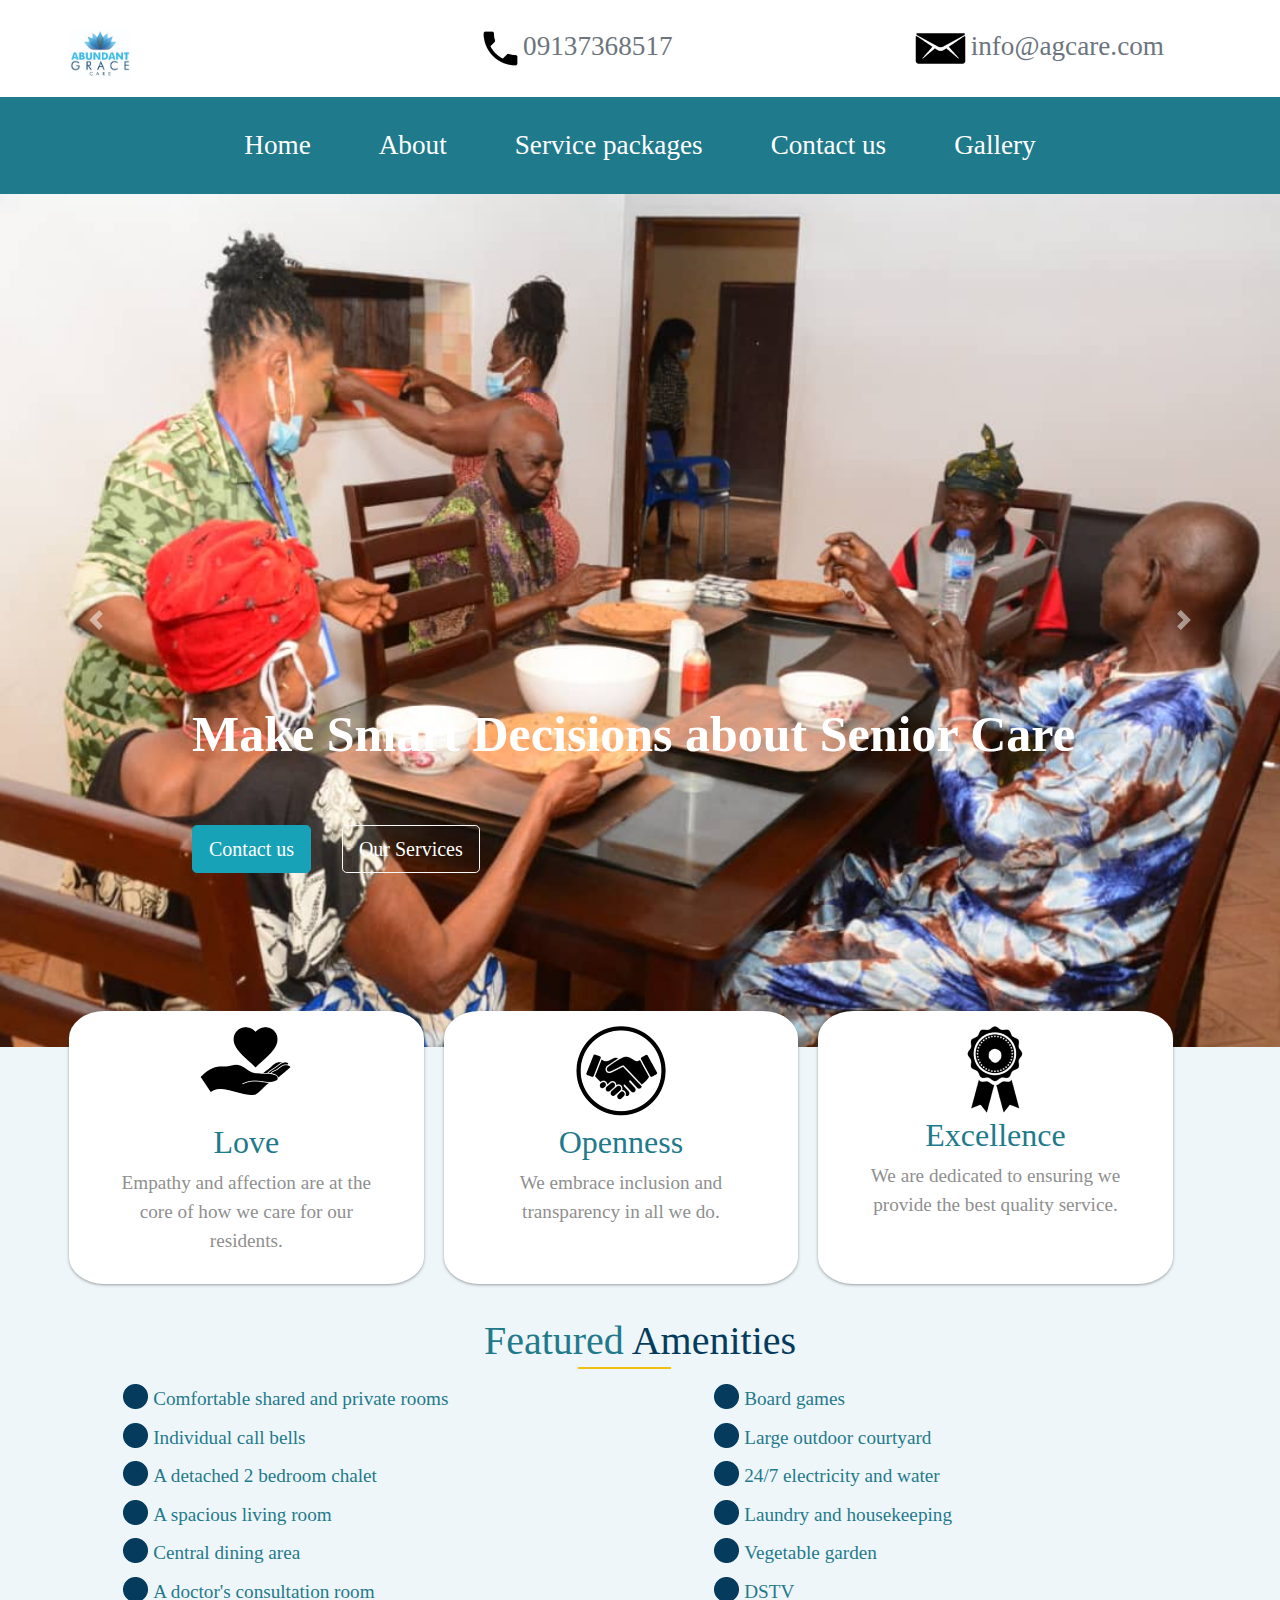
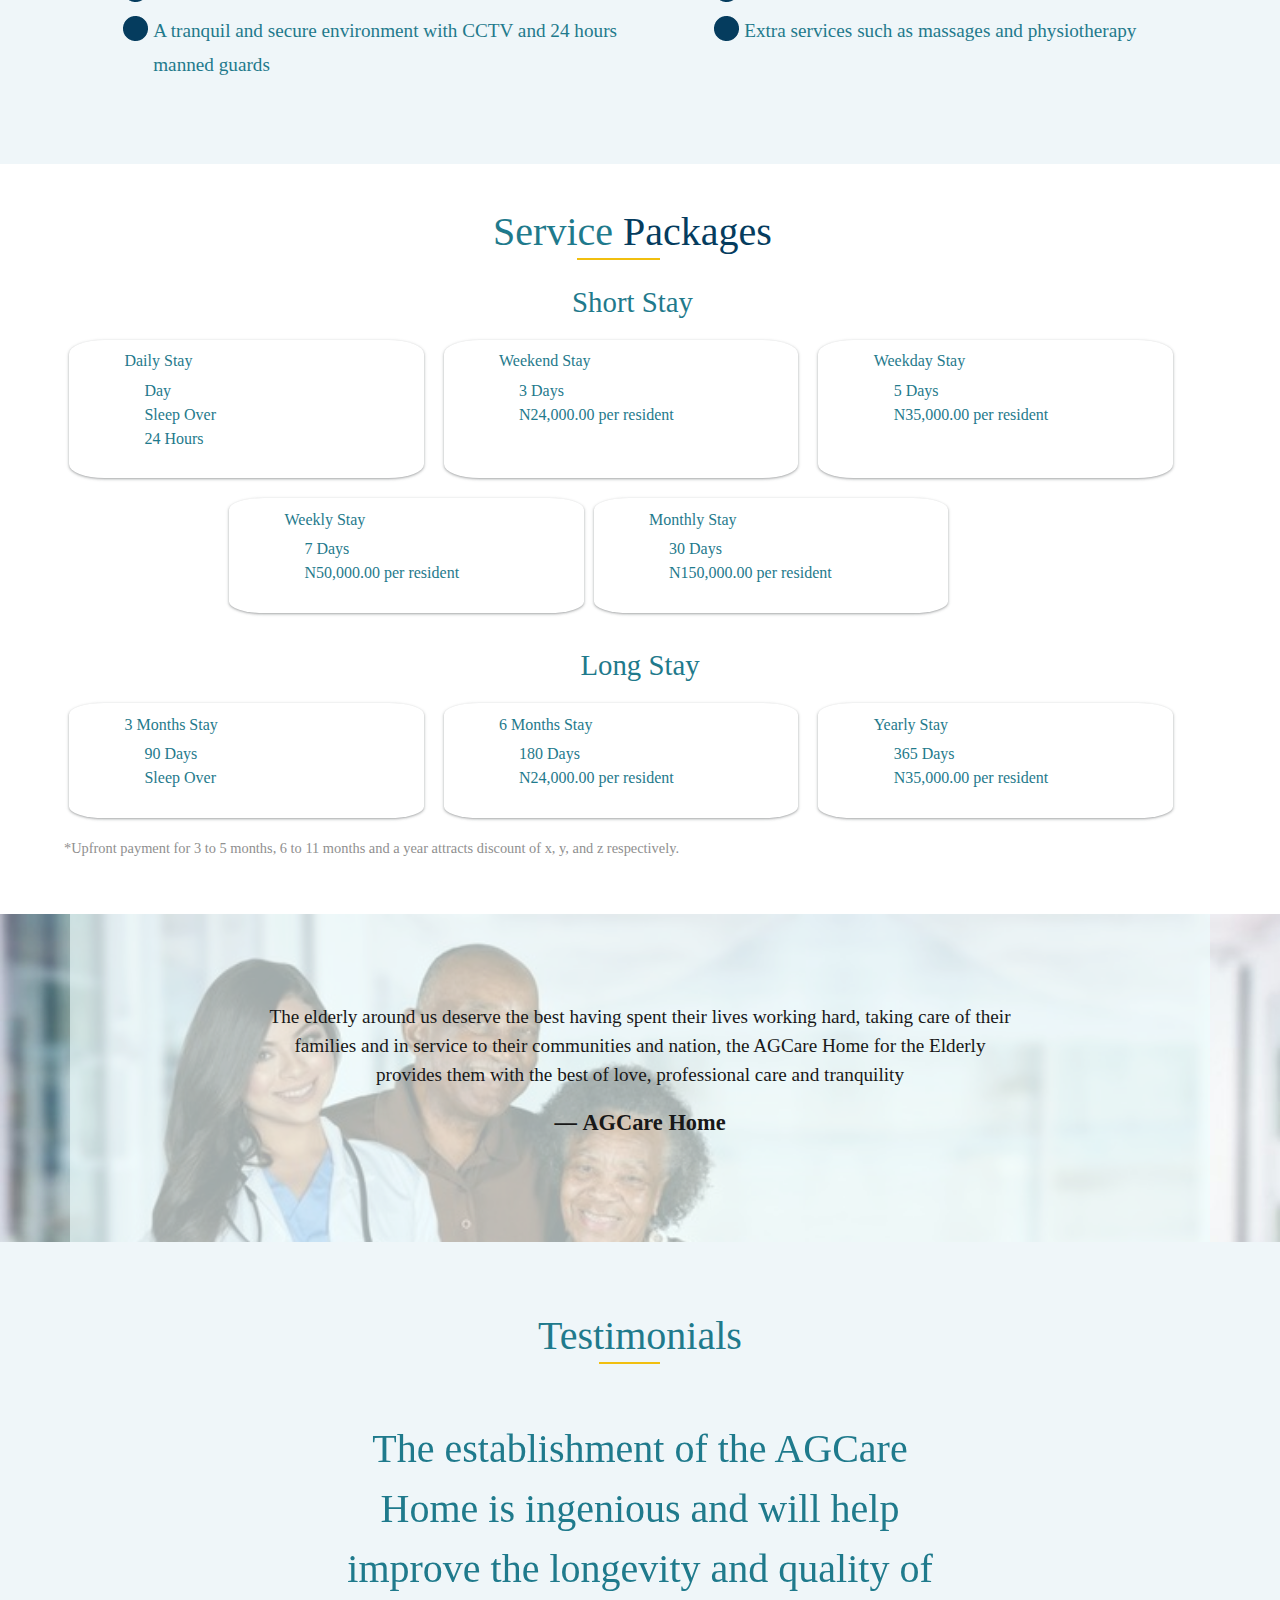
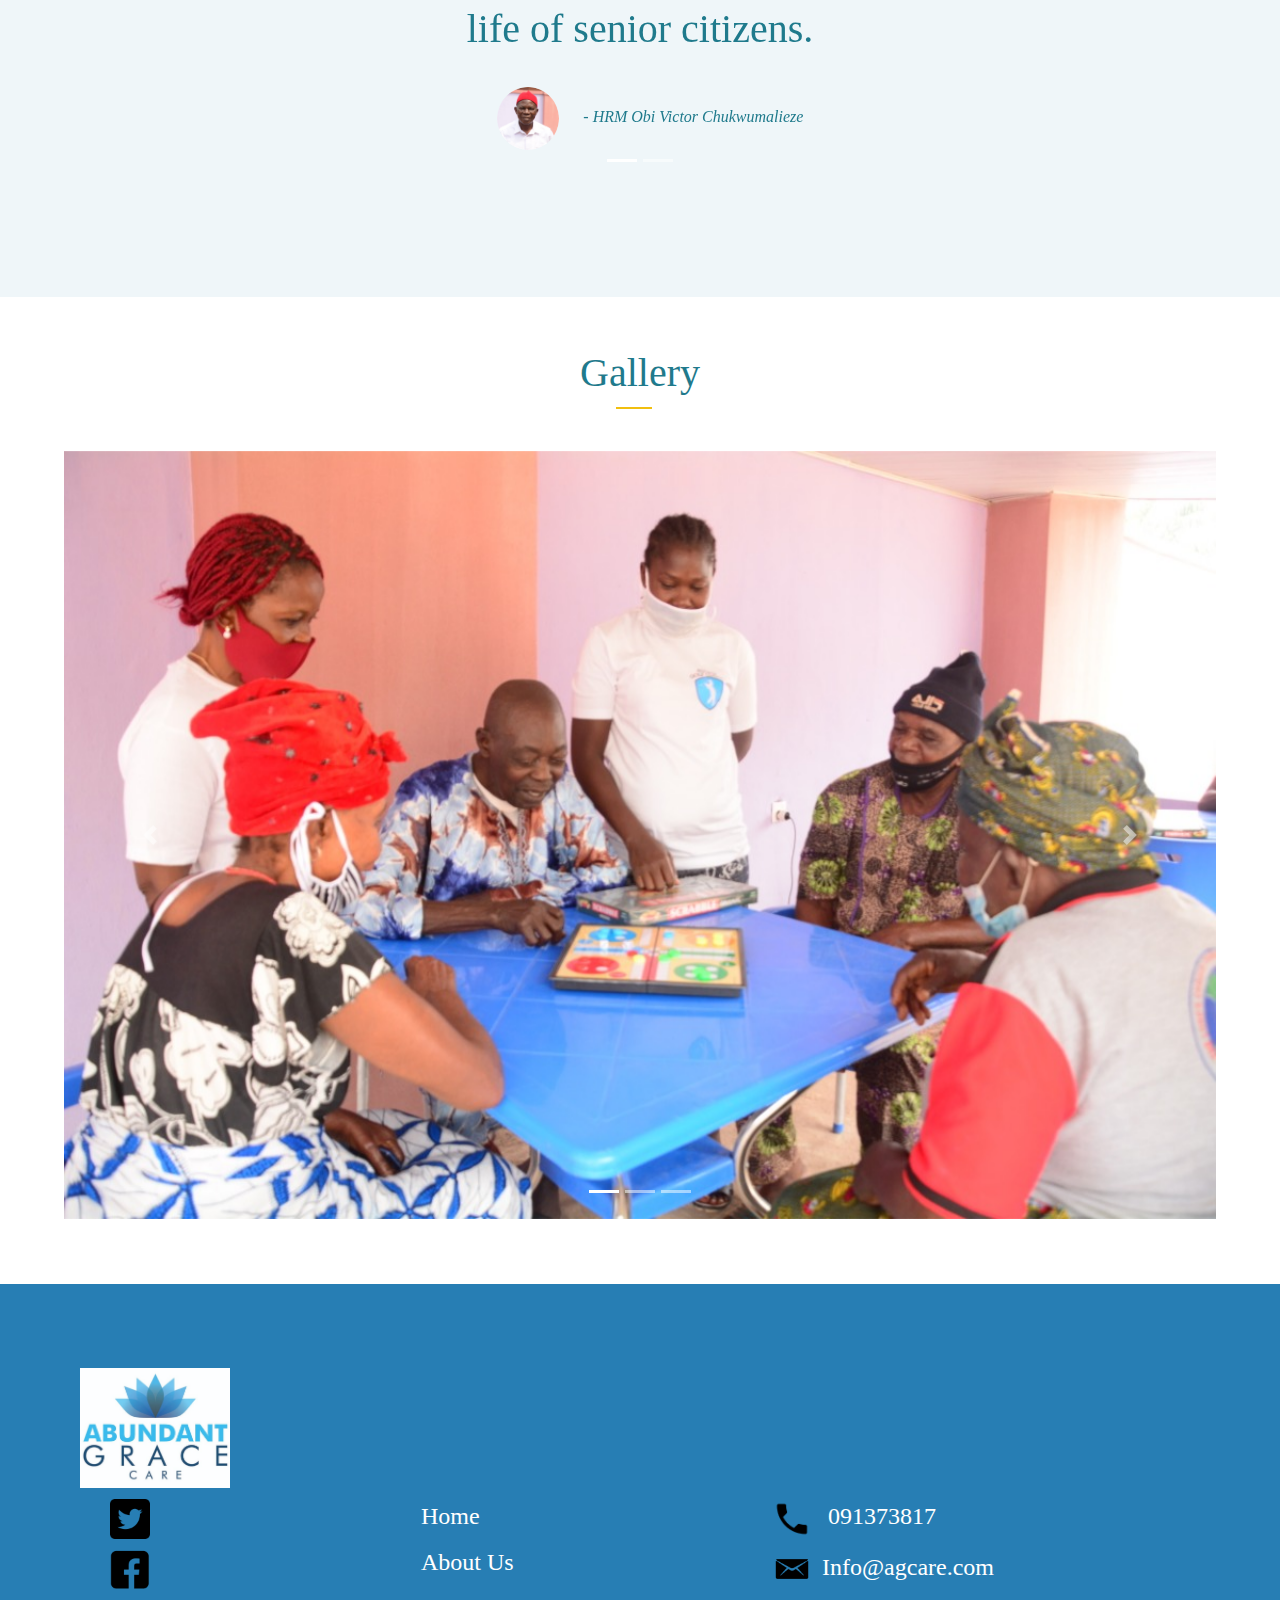
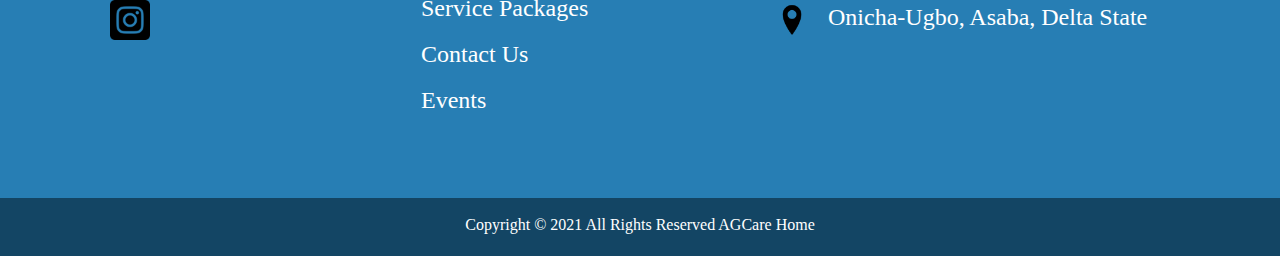
<file: index.html>
<!DOCTYPE html>
<html>
<head>
  <meta charset="utf-8">
  <meta name="Description" content="The AGCare Home is an elderly care home that focuses on love, Openness and excellence in the care for our seniors."/>
  <title>AGCare Home</title>
  <link rel="preconnect" href="https://fonts.gstatic.com">
  <!-- google font -->
<link href="https://fonts.googleapis.com/css2?family=Montserrat:wght@100;400;900&family=Ubuntu:wght@300;400;700&display=swap" rel="stylesheet">
<!-- google font -->

<!-- Bootstrap Link -->
 <link rel="stylesheet" href="https://maxcdn.bootstrapcdn.com/bootstrap/4.0.0/css/bootstrap.min.css" integrity="sha384-Gn5384xqQ1aoWXA+058RXPxPg6fy4IWvTNh0E263XmFcJlSAwiGgFAW/dAiS6JXm" crossorigin="anonymous">

 <!-- CSS link -->
  <link rel="stylesheet" href="./styles.css">
 
  <!-- Bootstrap JS Code -->
  <script src="https://code.jquery.com/jquery-3.2.1.slim.min.js" integrity="sha384-KJ3o2DKtIkvYIK3UENzmM7KCkRr/rE9/Qpg6aAZGJwFDMVNA/GpGFF93hXpG5KkN" crossorigin="anonymous"></script>
  <script src="https://cdnjs.cloudflare.com/ajax/libs/popper.js/1.12.9/umd/popper.min.js" integrity="sha384-ApNbgh9B+Y1QKtv3Rn7W3mgPxhU9K/ScQsAP7hUibX39j7fakFPskvXusvfa0b4Q" crossorigin="anonymous"></script>
  <script src="https://maxcdn.bootstrapcdn.com/bootstrap/4.0.0/js/bootstrap.min.js" integrity="sha384-JZR6Spejh4U02d8jOt6vLEHfe/JQGiRRSQQxSfFWpi1MquVdAyjUar5+76PVCmYl" crossorigin="anonymous"></script>


</head>
<body>
  <section id="title">
    <div class="container">
    <!-- Nav Bar -->
<nav class="navbar navbar-expand-lg navbar-dark nav-main">
  <div class="container">
    <a class="navbar-brand" href="#"><img class="logo" src="./Img/AGCARE LOGO 2.jpeg" alt="AGCare Logo"></a>
    <a class="nav-link disabled title-nav" href="#"><img src="./Img/phone.png" alt="Phone-icon">09137368517</a>
     <a class="nav-link disabled" href=""><img src="./Img/envelop.png" alt="Mail us">info@agcare.com</a>
     </nav>
    </section>

     <div id="title-2">
     <nav class="navbar navbar-expand-lg navbar-dark >
  <div class="" id="title-2">
      <ul class="nav">
        <li class="nav-item">
          <a class="nav-link title-2-nav" aria-current="page" href="./index.html">Home</a>
        </li>
        <li class="nav-item">
          <a class="nav-link title-2-nav" href="./about-page.html">About</a>
        </li>
        <li class="nav-item">
          <a class="nav-link title-2-nav" href="#service-packages">Service packages</a>
        </li>
        <li class="nav-item">
          <a class="nav-link title-2-nav" href="./contact.html">Contact us</a>
        </li>
        <li class="nav-item">
          <a class="nav-link title-2-nav" href="#gallery">Gallery</a>
        </li>
      </ul>
    </div>
</nav>
  </div>

    </div>

  </section>

    <section class="carousel">
      <div id="carouselExampleControls" class="carousel slide" data-ride="carousel">
  <div class="carousel-inner">
    <div class="carousel-item active">
      <img class="d-block w-100" src="./Img/Carousel.jpeg" alt="First slide">
      <div class="carousel-caption home-page d-none d-md-block">
    <h1>Make Smart Decisions about Senior Care</h1>
    <button type="button" class=" btn btn-info btn-lg download-button"><a href="./contact.html">Contact us</a></button>
    <button type="button" class="btn btn-lg btn-outline-light download-button"><a href="#service-packages">Our Services</a></button>
    </div>
    </div>
    <div class="carousel-item">
      <img class="d-block w-100" src="./Img/Carousel 1.jpeg" alt="Second slide">
      <div class="carousel-caption home-page d-none d-md-block">
    <h1>Make Smart Decisions about Senior Care</h1>
    <button type="button" class=" btn btn-info btn-lg download-button"><a href="./contact.html">Contact us</a></button>
    <button type="button" class="btn btn-lg btn-outline-light download-button"><a href="#service-packages">Our Services</a></button>
    </div>
    </div>
    <div class="carousel-item">
      <img class="d-block w-100" src="./Img/Carousel 3.jpeg" alt="Third slide">
      <div class="carousel-caption home-page d-none d-md-block">
    <h1>Make Smart Decisions about Senior Care</h1>
    <button type="button" class=" btn btn-info btn-lg download-button"><a href="./contact.html">Contact us</a></button>
    <button type="button" class="btn btn-lg btn-outline-light download-button"><a href="#service-packages">Our Services</a></button>
    </div>
    </div>
  </div>
  <a class="carousel-control-prev" href="#carouselExampleControls" role="button" data-slide="prev">
    <span class="carousel-control-prev-icon" aria-hidden="true"></span>
    <span class="sr-only">Previous</span>
  </a>
  <a class="carousel-control-next" href="#carouselExampleControls" role="button" data-slide="next">
    <span class="carousel-control-next-icon" aria-hidden="true"></span>
    <span class="sr-only">Next</span>
  </a>
</div>
  </section>

  <!-- Features -->
  <section id="features">
    <div class="row features-size">
      <div class="feature-box col-sm-4">
    <img src="./Img/love.png" alt="Love-icon" class="features-icon">
    <h3>Love</h3>
    <p class="para-be">Empathy and affection are at the core of how we care for our residents.</p>
    </div>

    <div class="feature-box col-sm-4">
      <img src="./Img/welcome.png" alt="Welcome-icon" class="features-icon">
    <h3>Openness</h3>
    <p>We embrace inclusion and transparency in all we do.</p>
    </div>

    <div class="feature-box col-sm-4">
      <img src="./Img/badge.png" alt="Excellence-icon" class="features-icon">
    <h3>Excellence</h3>
    <p>We are dedicated to ensuring we provide the best quality service.</p>
    </div>
    </div>
   
    <!-- Services -->
    <div id="Services"> 
           <h2>
           Featured <span>Amenities</span> 
            </h2>
        <div class="row">
          <div class="col-lg-6 col-md-6 col-sm-6">
            <ul>
            <li>Comfortable shared and private rooms</li>
            <li>Individual call bells</li>
            <li>A detached 2 bedroom chalet</li>
            <li>A spacious living room</li>
            <li>Central dining area</li>
            <li>A doctor's consultation room</li>
            <li>A tranquil and secure environment with CCTV and 24 hours manned guards</li>
            </ul> 
          </div>
          
          <div class="col-lg-6 col-md-6 col-sm-6">
            <ul>
              <li>Board games</li>
              <li>Large outdoor courtyard</li>
              <li>24/7 electricity and water</li>
              <li>Laundry and housekeeping</li>
              <li>Vegetable garden</li>
              <li>DSTV</li>
              <li>Extra services such as massages and physiotherapy</li>
            </ul>
          </div>
      </div>
    </div>
  </section>

  <!-- Service Packages -->
  <section id="service-packages">
    <div class="container short-service">
      <h2>Service <span>Packages</span></h2>
      <h4>
        Short Stay
      </h4>
    </div>

      <div class="row ">
        <div class="service-box col-sm-4 ">
    <h5 class="head-be ">Daily Stay</h5>
    <ul>
      <li>Day</li>
      <li>Sleep Over</li>
      <li>24 Hours</li>
    </ul>
    </div>
      <div class="service-box col-sm-4 ">
    <h5 class="head-be ">Weekend Stay</h5>
    <ul>
      <li>3 Days</li>
      <li>N24,000.00 per resident</li>
    </ul>
    </div>
      <div class="service-box col-sm-4 ">
    <h5 class="head-be ">Weekday Stay</h5>
    <ul>
      <li>5 Days</li>
      <li>N35,000.00 per resident</li>
    </ul>
    </div>
    </div>

      <div class="row ">
      <div class="service-type-1 col-sm-6 ">
    
    <h5 class="head-be ">Weekly Stay</h5>
    <ul>
      <li>7 Days</li>
      <li>N50,000.00 per resident</li>
    </ul>
    </div>
      <div class="service-type-2 col-sm-6 ">
    
    <h5 class="head-be ">Monthly Stay</h5>
    <ul>
      <li>30 Days</li>
      <li>N150,000.00 per resident</li>
    </ul>
    </div>
    </div>

    <!-- Long Stay -->
    <div class="long-service">
      <h4>Long Stay</h4>
            <div class="row ">
                   <div class="service-box col-sm-4 ">
                      <h5 class="head-be ">3 Months Stay</h5>
                         <ul>
                             <li>90 Days</li>
                             <li>Sleep Over</li>
                         </ul>
                    </div>
                    <div class="service-box col-sm-4 ">
                      <h5 class="head-be ">6 Months Stay</h5>
                         <ul>
                             <li>180 Days</li>
                             <li>N24,000.00 per resident</li>
                         </ul>
                     </div>
                     <div class="service-box col-sm-4 ">
                        <h5 class="head-be ">Yearly Stay</h5>
                           <ul>
                               <li>365 Days</li>
                               <li>N35,000.00 per resident</li>
                           </ul>
                     </div>
              </div>
    </div>
    <p>*Upfront payment for 3 to 5 months, 6 to 11 months and a year attracts discount of x, y, and z respectively.</p>
  </section>

  <!-- AGCare Quote Section -->
  <section class="quote">
    <div class="quote-section container">
      <blockquote class="blockquote text-center">
  <p class="mb-0">The elderly around us deserve the best having spent their lives working hard, taking care of their families and in service to their communities and nation, the AGCare Home for the Elderly provides them with the best of love, professional care and tranquility </p>
  <h3  class="blockquote-footer">AGCare Home</h3>
      </blockquote>
  </section>

  <!-- Testimonials -->

  <section id="testimonials">
    <h2 class="testimonial-line">Testimonials</h2>
<div id="testimonials" class="carousel slide" data-ride="carousel" data-interval="5000" data-wrap="true">
  <div class="carousel-inner">
      <ol class="carousel-indicators">
    <li data-target="#testimonials" data-slide-to="0" class="active"></li>
    <li data-target="#testimonials" data-slide-to="1"></li>
      </ol>
    <div class="carousel-item active testimonial-carousel">
     <h2>The establishment of the AGCare Home is ingenious and will help improve the longevity and quality of life of senior citizens.</h2>
    <img class="testimonial-image" src="./Img/HRM.png" alt="Chief Image">
    <em>- HRM Obi Victor Chukwumalieze</em>
    </div>
    <div class="carousel-item testimonial-carousel">
     <h2 class="testimonial-text">I have never seen any facility with this level of excellence. The facility is simply exceptional and I am happy to be here</h2>
    <img class="testimonial-image" src="./Img/Resident.png" alt="Resident-profile">
    <em>- Resident</em>
    </div>
  </div>
</div>    
  </section>

   <section id="gallery">
  <div class="gallery-h2">
    <h2>Gallery</h2>
  </div>
<div class="carousel slide gallery-slide" data-ride="carousel" data-interval="2000" data-wrap="true">
  <ol class="carousel-indicators">
    <li data-target="#carouselExampleIndicators" data-slide-to="0" class="active"></li>
    <li data-target="#carouselExampleIndicators" data-slide-to="1"></li>
    <li data-target="#carouselExampleIndicators" data-slide-to="2"></li>
  </ol>
  <div class="carousel-inner">
    <div class="carousel-item active">
      <img class="d-block w-100" src="./Photo-collage/WhatsApp Image 2021-05-20 at 12.29.38 PM (2).jpeg" alt="First slide">
    </div>
    <div class="carousel-item">
      <img class="d-block w-100" src="./Photo-collage/WhatsApp Image 2021-05-20 at 12.29.38 PM (4).jpeg" alt="Second slide">
    </div>
    <div class="carousel-item">
      <img class="d-block w-100" src="./Photo-collage/WhatsApp Image 2021-05-20 at 12.29.38 PM (5).jpeg" alt="Third slide">
    </div>
    <div class="carousel-item">
      <img class="d-block w-100" src="./Photo-collage/WhatsApp Image 2021-05-20 at 12.29.38 PM (6).jpeg" alt="Third slide">
    </div>
    <div class="carousel-item">
      <img class="d-block w-100" src="./Photo-collage/WhatsApp Image 2021-05-20 at 12.29.38 PM (7).jpeg" alt="Third slide">
    </div>
    <div class="carousel-item">
      <img class="d-block w-100" src="./Photo-collage/WhatsApp Image 2021-05-20 at 12.29.38 PM (8).jpeg" alt="Third slide">
    </div>
    <div class="carousel-item">
      <img class="d-block w-100" src="./Photo-collage/Image 1.jpeg" alt="Third slide">
    </div>
    <div class="carousel-item">
      <img class="d-block w-100" src="./Photo-collage/WhatsApp Image 2021-05-20 at 12.29.38 PM.jpeg" alt="Third slide">
    </div>
    <div class="carousel-item">
      <img class="d-block w-100" src="./Photo-collage/Image 3.jpeg" alt="Third slide">
    </div>
    <div class="carousel-item">
      <img class="d-block w-100" src="./Photo-collage/Image 4.jpeg" alt="Third slide">
    </div>
    <div class="carousel-item">
      <img class="d-block w-100" src="./Photo-collage/Image 5.jpeg" alt="Third slide">
    </div>
    <div class="carousel-item">
      <img class="d-block w-100" src="./Photo-collage/Image 6.jpeg" alt="Third slide">
    </div>
    <div class="carousel-item">
      <img class="d-block w-100" src="./Photo-collage/Image 7.jpeg" alt="Third slide">
    </div>
    <div class="carousel-item">
      <img class="d-block w-100" src="./Photo-collage/Image 8.jpeg" alt="Third slide">
    </div>
    <div class="carousel-item">
      <img class="d-block w-100" src="./Photo-collage/Image 9.jpeg" alt="Third slide">
    </div>
    <div class="carousel-item">
      <img class="d-block w-100" src="./Photo-collage/Image 10.jpeg" alt="Third slide">
    </div>
    <div class="carousel-item">
      <img class="d-block w-100" src="./Photo-collage/Image 11.jpeg" alt="Third slide">
    </div>
  </div>
  <a class="carousel-control-prev" href="#carouselExampleIndicators" role="button" data-slide="prev">
    <span class="carousel-control-prev-icon" aria-hidden="true"></span>
    <span class="sr-only">Previous</span>
  </a>
  <a class="carousel-control-next" href="#carouselExampleIndicators" role="button" data-slide="next">
    <span class="carousel-control-next-icon" aria-hidden="true"></span>
    <span class="sr-only">Next</span>
  </a>
</div>
</section>

   <!-- Footer -->
  <footer>
    <div class="container footer-main">
      <img class="footer-logo" src="./Img/AGCARE LOGO 2.jpeg " alt="AGCare Logo " width="150px" height="120px">
      <div class="row ">
      <div class="col-sm-4 footer-contact">
    <ul>
      <li> <a href="#"><img src="./Img/Twitter.png " alt="Twitter icon " width="40px" height="40px"></a></li>
      <li> <a href="#"><img src="./Img/Facebook.png " alt="Facebook icon " width="40px" height="40px"></a></li>
      <li> <a href="#"><img src="./Img/Instagram.png " alt="Instagram icon " width="40px" height="40px"></a></li>
    </ul>
    </div>
      <div class="col-sm-4 footer-contact">
    <ul class="footer-contact-1">
      <li> <a href="./index.html">Home</a> </li>
      <li> <a href="./about-page.html">About Us</a> </li>
      <li> <a href="#service-packages"></a> Service Packages</li>
      <li> <a href="./contact.html"> Contact Us</a></li>
      <li> <a href="#">Events</a></li>
    </ul>
    </div>
      <div class="col-sm-4 footer-contact">
    <ul class="footer-contact-2">
      <li><img src="./Img/phone.png" alt="Phone icon " width="40px" height="40px"> 091373817</li>
      <li><img src="./Img/envelop.png " alt="Envelop icon " width="40px" height="40px">Info@agcare.com</li>
      <li><img src="./Img/Location.png " alt="Location icon " width="40px" height="40px"> <a href="#">Onicha-Ugbo, Asaba, Delta State</a></li>
    </ul>
    </div>
    </div>
  </div>
  <div class="footer-p">
<p>Copyright © 2021 All Rights Reserved AGCare Home</p>
  </div>
  </footer>
</body>

</html>
</file>
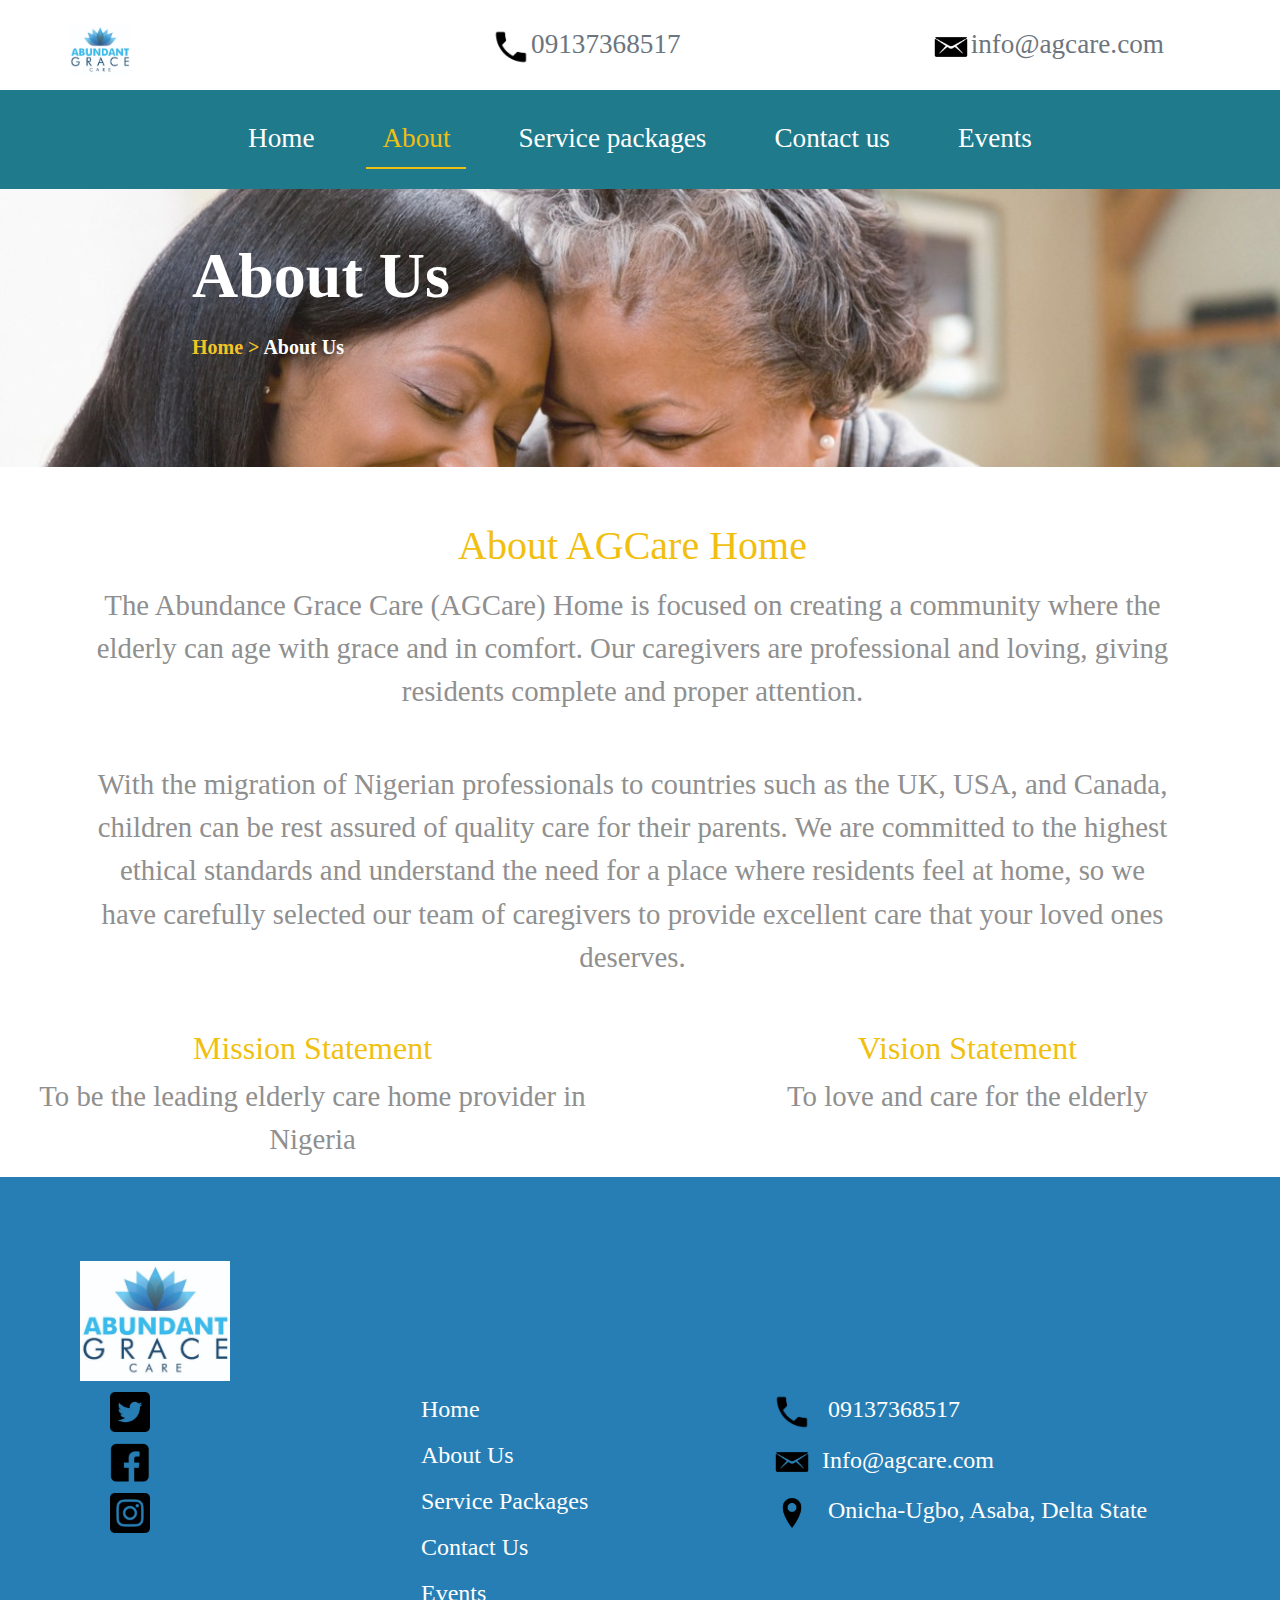
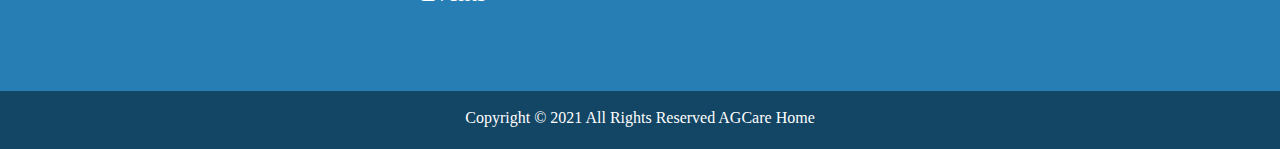
<file: about-page.html>
<!DOCTYPE html>
<html>
<head>
  <meta charset="utf-8">
  <title>AGCare Home</title>
  <link rel="preconnect" href="https://fonts.gstatic.com">
  <!-- google font -->
<link href="https://fonts.googleapis.com/css2?family=Montserrat:wght@100;400;900&family=Ubuntu:wght@300;400;700&display=swap" rel="stylesheet">
<!-- google font -->

<!-- Bootstrap Link -->
 <link rel="stylesheet" href="https://maxcdn.bootstrapcdn.com/bootstrap/4.0.0/css/bootstrap.min.css" integrity="sha384-Gn5384xqQ1aoWXA+058RXPxPg6fy4IWvTNh0E263XmFcJlSAwiGgFAW/dAiS6JXm" crossorigin="anonymous">

 <!-- CSS link -->
  <link rel="stylesheet" href="./styles.css">
 
  <!-- Bootstrap JS Code -->
  <script src="https://code.jquery.com/jquery-3.2.1.slim.min.js" integrity="sha384-KJ3o2DKtIkvYIK3UENzmM7KCkRr/rE9/Qpg6aAZGJwFDMVNA/GpGFF93hXpG5KkN" crossorigin="anonymous"></script>
  <script src="https://cdnjs.cloudflare.com/ajax/libs/popper.js/1.12.9/umd/popper.min.js" integrity="sha384-ApNbgh9B+Y1QKtv3Rn7W3mgPxhU9K/ScQsAP7hUibX39j7fakFPskvXusvfa0b4Q" crossorigin="anonymous"></script>
  <script src="https://maxcdn.bootstrapcdn.com/bootstrap/4.0.0/js/bootstrap.min.js" integrity="sha384-JZR6Spejh4U02d8jOt6vLEHfe/JQGiRRSQQxSfFWpi1MquVdAyjUar5+76PVCmYl" crossorigin="anonymous"></script>
<title>About Us - AGCare Home</title>
</head>
<body>
<section id="title">
    <div class="container">
    <!-- Nav Bar -->
<nav class="navbar navbar-expand-lg navbar-dark nav-main">
  <div class="container">
    <a class="navbar-brand" href="#"><img class="logo" src="./Img/AGCARE LOGO 2.jpeg" alt="AGCare Logo"></a>
    <a class="nav-link disabled title-nav" href="#"><img src="./Img/phone.png" alt="Phone-icon" width="40px" height="40px">09137368517</a>
     <a class="nav-link disabled" href=""><img src="./Img/envelop.png" alt="Mail us" width="40px" height="40px">info@agcare.com</a>
     </nav>
    </section>

     <div id="title-2">
     <nav class="navbar navbar-expand-lg navbar-dark >
  <div class="" id="title-2">
      <ul class="nav">
        <li class="nav-item">
          <a class="nav-link title-2-nav" aria-current="page" href="./index.html">Home</a>
        </li>
        <li class="nav-item">
          <a class="nav-link about-nav" href="./about.html">About</a>
        </li>
        <li class="nav-item">
          <a class="nav-link title-2-nav" href="./index.html#service-packages">Service packages</a>
        </li>
        <li class="nav-item">
          <a class="nav-link title-2-nav" href="./contact.html">Contact us</a>
        </li>
        <li class="nav-item">
          <a class="nav-link title-2-nav" href="#">Events</a>
        </li>
      </ul>
    </div>
</nav>
  </div>
    </div>
  </section>

  <!-- About page -->
  <section id="about-us">
    <div class="container-fluid about-first-page">
      <h1>About Us</h1>
      <p> <strong> <span class="about-us-1">Home > </span> About Us</strong></p>
    </div>
  </section>

  <!-- About Section -->
  <section class="about-page-section">
    <div class="container about-us-ag">
      <h2 class="about-h">About AGCare Home</h2>
      <p>The Abundance Grace Care (AGCare) Home is focused on creating a community where the elderly can age with grace and in comfort. Our caregivers are professional and loving, giving residents complete and proper attention.</p>
      <p>With the migration of Nigerian professionals to countries such as the UK, USA, and Canada, children can be rest assured of quality care for their parents. We are committed to the highest ethical standards and understand the need for a place where residents feel at home, so we have carefully selected our team of caregivers to provide excellent care that your loved ones deserves.</p>
    </div>

    <div class="row mision-vision">
      <div class="col-sm-6 line-mission-vision">
        <h3>Mission Statement</h3>
        <p>To be the leading elderly care home provider in Nigeria</p>
      </div>
      <div class="col-sm-6 line-vision">
        <h3>Vision Statement</h3>
        <p>To love and care for the elderly</p>
      </div>

    </div>
  </section>
  <!-- Footer -->
  <footer>
    <div class="container footer-main">
      <img class="footer-logo" src="./Img/AGCARE LOGO 2.jpeg " alt="AGCare Logo " width="150px" height="120px">
      <div class="row ">
      <div class="col-sm-4 footer-contact">
    <ul>
      <li> <a href="#"><img src="./Img/Twitter.png " alt="Twitter icon " width="40px" height="40px"></a></li>
      <li> <a href="#"><img src="./Img/Facebook.png " alt="Facebook icon " width="40px" height="40px"></a></li>
      <li> <a href="#"><img src="./Img/Instagram.png " alt="Instagram icon " width="40px" height="40px"></a></li>
    </ul>
    </div>
      <div class="col-sm-4 footer-contact">
    <ul class="footer-contact-1">
      <li> <a href="./index.html">Home</a> </li>
      <li> <a href="./about-page.html">About Us</a> </li>
      <li> <a href="#service-packages"></a> Service Packages</li>
      <li> <a href="./contact.html"> Contact Us</a></li>
      <li> <a href="#">Events</a></li>
    </ul>
    </div>
      <div class="col-sm-4 footer-contact">
    <ul class="footer-contact-2">
      <li><img src="./Img/phone.png" alt="Phone icon " width="40px" height="40px"> 09137368517</li>
      <li><img src="./Img/envelop.png " alt="Envelop icon " width="40px" height="40px">Info@agcare.com</li>
      <li><img src="./Img/Location.png " alt="Location icon " width="40px" height="40px"> <a href="#">Onicha-Ugbo, Asaba, Delta State</a></li>
    </ul>
    </div>
    </div>
  </div>
  <div class="footer-p">
<p>Copyright © 2021 All Rights Reserved AGCare Home</p>
  </div>
    
  </footer>
</body>
</html>
</file>
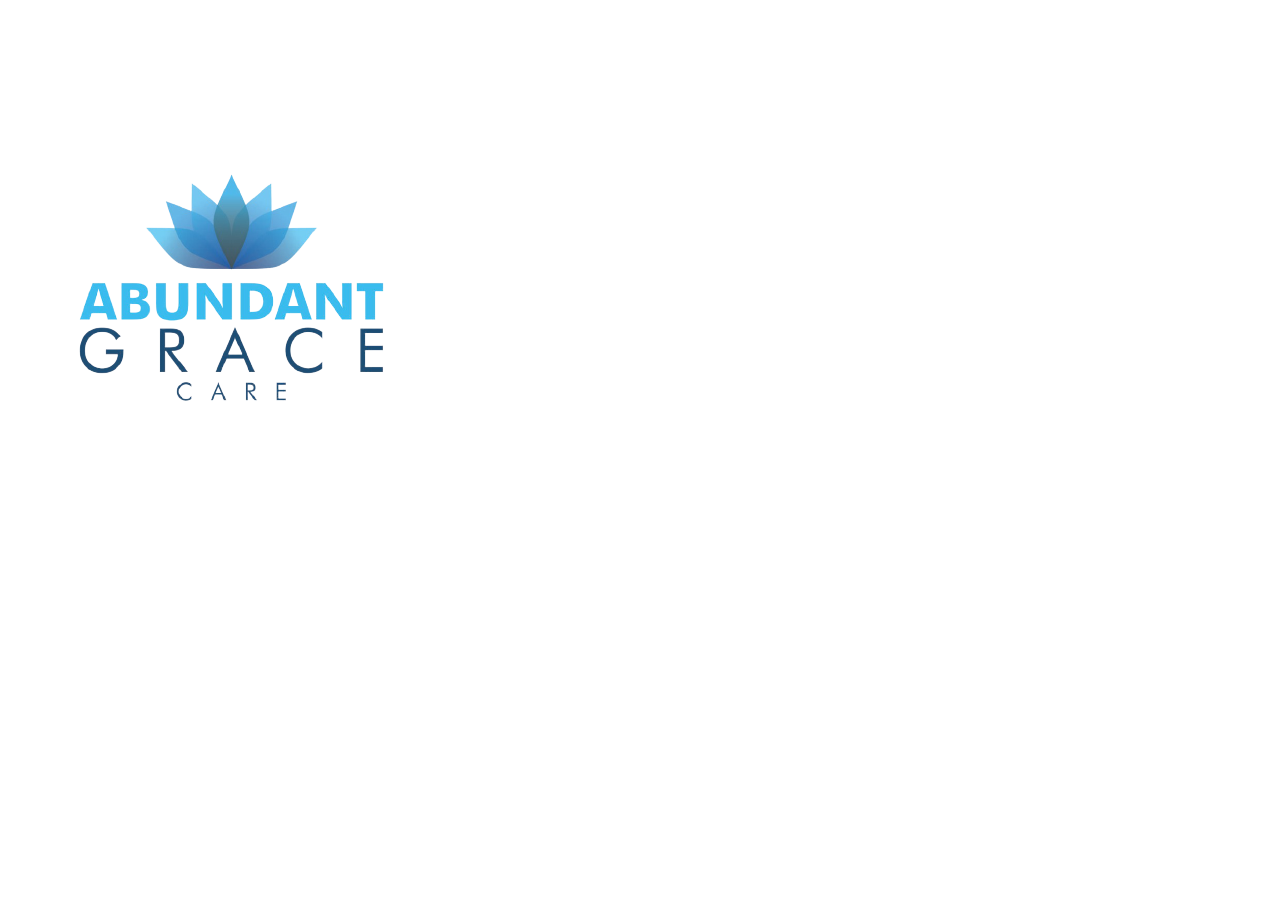
<file: contact.html>
<!DOCTYPE html>
<html lang="en">
<head>
  <meta charset="UTF-8">
  <meta http-equiv="X-UA-Compatible" content="IE=edge">
  <meta name="viewport" content="width=device-width, initial-scale=1.0">
  <title>Document</title>
</head>
<body>
  <img class="logo" src="./Img/AGCARE LOGO_transparent.png">
</body>
</html>
</file>
<file: styles.css>
body {
  font-family: 'Montserrat-Black';
}

.logo {
  width: 60px;
  height: 50px;
}

ul li {
  list-style-type: none;
}

h1 {
  font-family: 'Montserrat-Black';
  font-size: 4rem;
  line-height: 1.5;
  font-weight: bold;
}

h2{
  font-family: 'Montserrat-Bold';
  font-size: 2.5rem;
  line-height: 1.5;
}

h3{
font-family: 'Montserrat-Black';
font-size: 2rem;
}

h4 {
  font-size: 1.8rem;
}

h5{
  font-size: 1rem;
}

p{
color: #8f8f8f;
font-size: 1.2rem;
}

#title {
  background-color: #fff;
  color: #fff;
  padding: 10px;
}

#title .title-nav {
  margin-left: 10%;
}

#title-2 {
  background-color: #1F7A8C;
  text-align: center;
  justify-content: center;
  padding: 10px 0;
}


.container-fluid {
  padding: 3% 15% 7%;
}


/* Navigation Bar */

.container {
  padding-left: 0;
}

#navbarNav {
  text-align: center;
  align-items: center;
}

.navbar {
  padding: 0;
}

.navbar-dark .navbar-nav .nav-link {
  color: black;
}

.nav-main {
  background-color: #fff;
}

.navbar-brand {
  font-family: Ubuntu;
  color: #fff;
  font-size: 2.5rem;
  font-weight: bold;
}

.nav-item {
  padding: 0 18px;
}

 button a {
  text-decoration: none;
  color: #fff;
}

 button a:hover {
  text-decoration: none;
}


.nav-link {
  font-size: 1.7rem;
  font-family: Montserrat-Light;
  color: #fff;
}

.title-2-nav:hover{
  color: #F1BF0F;
  border-bottom: 2px solid #F1BF0F;
}

.title-2-nav:active {
 color: #F1BF0F;
  border-bottom: 2px solid #F1BF0F;
}

/* download buttons */
.download-button {
  margin: 5% 3% 15% 0;
}

/* carousel section */
.home-page {
  text-align: left;
}

.home-page h1{
  font-size: 50px;
}

/* feature section */


.col-sm-4 {
  max-width: 30%;
}

#features {
  text-align: center;
  background-color: #EFF6F9;
  position: relative;
  z-index: 1;
  padding: 5% 5%;
  color: #1F7A8C;
}

.features-size {
  height: 200px;
}

.feature-box {
    position: relative;
    bottom: 100px;
    margin-left: 20px;
}

.feature-box,
.service-box, .service-type-1, .service-type-2 {
    text-align: center;
    box-shadow: rgba(60, 64, 67, 0.3) 0px 1px 2px 0px, rgba(60, 64, 67, 0.15) 0px 1px 3px 1px;
    padding: 1% 3%;
    background-color: #fff;
    border-radius: 10%;
    color: #1F7A8C;
}

/* Services */

.service-box ul li, .head-be{
  text-align: left;
}

.head-be {
  margin-left: 20px;
}

#Services h2, #service-packages h2, .gallery-h2 {
  color: #1F7A8C;
  display: inline-block;
  position: relative;
}

#Services h2::after, #service-packages h2::after, .testimonial-line::after, .gallery-h2::after {
    content: '';
    height: 2px;
    width: 30%;
    position: absolute;
    left: 30%;
    right: 0;
    background-color:#F1BF0F;
    bottom: 2px;
}


#Services h2 span, #service-packages span {
  color: #053C5E;
}

#Services ul {
   text-align: left;
  list-style-type: none;
}

#Services ul li {
    background: url(./Img/bullet.png) no-repeat top left;
    background-position: 0 5px;
    line-height: 1.8;
    padding: 3px 0 1px 30px;
    margin-left: 1em;
    font-size: 1.2rem;
}

.short-service h4, .service-box {
  color: #1F7A8C;
}

/* Testimonial sections */

#testimonials, #gallery {
  
  text-align: center;
  color: #1F7A8C;
}

#testimonials {
   background-color: #EFF6F9;
   padding: 5% 15%;
}

.testimonial-image {
  border-radius: 100%;
  width: 10%;
  margin: 20px;
}

.testimonial-line {
  position: relative;
  display: inline-block;
}


.testimonial-carousel {
  padding-bottom: 3%;
}


/* Service Packages */

 #service-packages {
  text-align: center;
  padding: 3% 5%;
}

.service-box {
  margin-left: 20px;
  justify-content: center;
  max-width: 30%;
  align-items: center;
}

.service-type-1, .service-type-2  {
   max-width: 30%;
     margin: 20px 0 20px 10px;
    text-align: left;
}

.service-type-1 {
    margin-left: 180px;
}

.long-service h4, .short-service h4 {
  margin: 15px 0 20px;
  color: #1F7A8C;
}

#service-packages p {
  text-align: left;
  margin-top: 20px;
  width: 62%;
  font-size: 0.9rem;
}

/* AGCare Quote Section*/

.quote{
 background-image: url("./Img/female-hispanic-doctor-meeting-two-260nw-1634737504.jpg");
 background-repeat: no-repeat;
 background-size: cover;
 opacity: 0.9;
}

.quote-section{
  text-align: center;
  padding: 7% 15%;
  background-color: rgba(236, 253, 253, 0.637);
}

.mb-0 {
  
  color: black;
}

.blockquote-footer {
  color: black;
  font-weight: bold;
  font-size: 1.4rem;
  margin-top: 20px;
}

/* Footer */

.footer-main {
  padding: 5% 0;
}

footer {
  background-color: #277eb4;
  color: #fff;
}

.footer-contact li {
width: 200%;
margin-top: 10px;
}

.footer-contact li a {
  color: #fff;
}

.col-sm-4.footer-contact li, .col-sm-4.footer-contact a {
    font-size: 1.5rem;
}

.footer-contact li a:hover{
  text-decoration: none;
  color: rgb(238, 224, 224);
}

.footer-contact li img {
  margin-right: 10px;
}

.footer-logo {
  margin: 20px 0 0 10px;
}

.footer-p {
  text-align: center;
  background-color: #134564;
  padding: 15px 0 3px 0;
}

.footer-contact-1, .footer-contact-2 {
  padding-left: 0;
}

.footer-p p {
  color: #fff;
  font-size: 1rem;
}


/* About Page First Page */
.about-us-1 {
  color: #F1BF0F;
}

.about-nav {
  color: #F1BF0F;
  border-bottom: 2px solid #F1BF0F;
}

.about-nav:hover {
  color: #F1BF0F;
  border-bottom: 2px solid #F1BF0F;
}

#about-us {
 background-image: url("./Img/background-about2.jpg");
 background-repeat: no-repeat;
 background-size: cover;
 opacity: 0.9;
 color: #fff;
}


/* About Page Section */
.about-first-page p {
  color: #fff;
  font-size: 20px;
}

.about-page-section {
  text-align: center;
  padding-top: 3%;
}

.about-h {
  color: #F1BF0F;
  margin-top: 10px;
}

.about-us-ag p {
 font-size: 1.8rem;
 padding: 0 2% 3%;
 line-height: 1.5;
}

/* Gallery */

#gallery {
  background-color: #fff;
  padding: 2% 5%;
}

.gallery-h2 {
  margin: 20px 0;
}

.gallery-slide {
  margin: 20px 0 40px;
}

 .line-mission-vision h3, .line-vision h3 {
   color: #F1BF0F;
 }

 .line-mission-vision p, .line-vision p {
    font-size: 1.8rem;
 }

/* Media Query */

@media (max-width: 1028px) {

#title {
  text-align: center;
}
}
</file>
